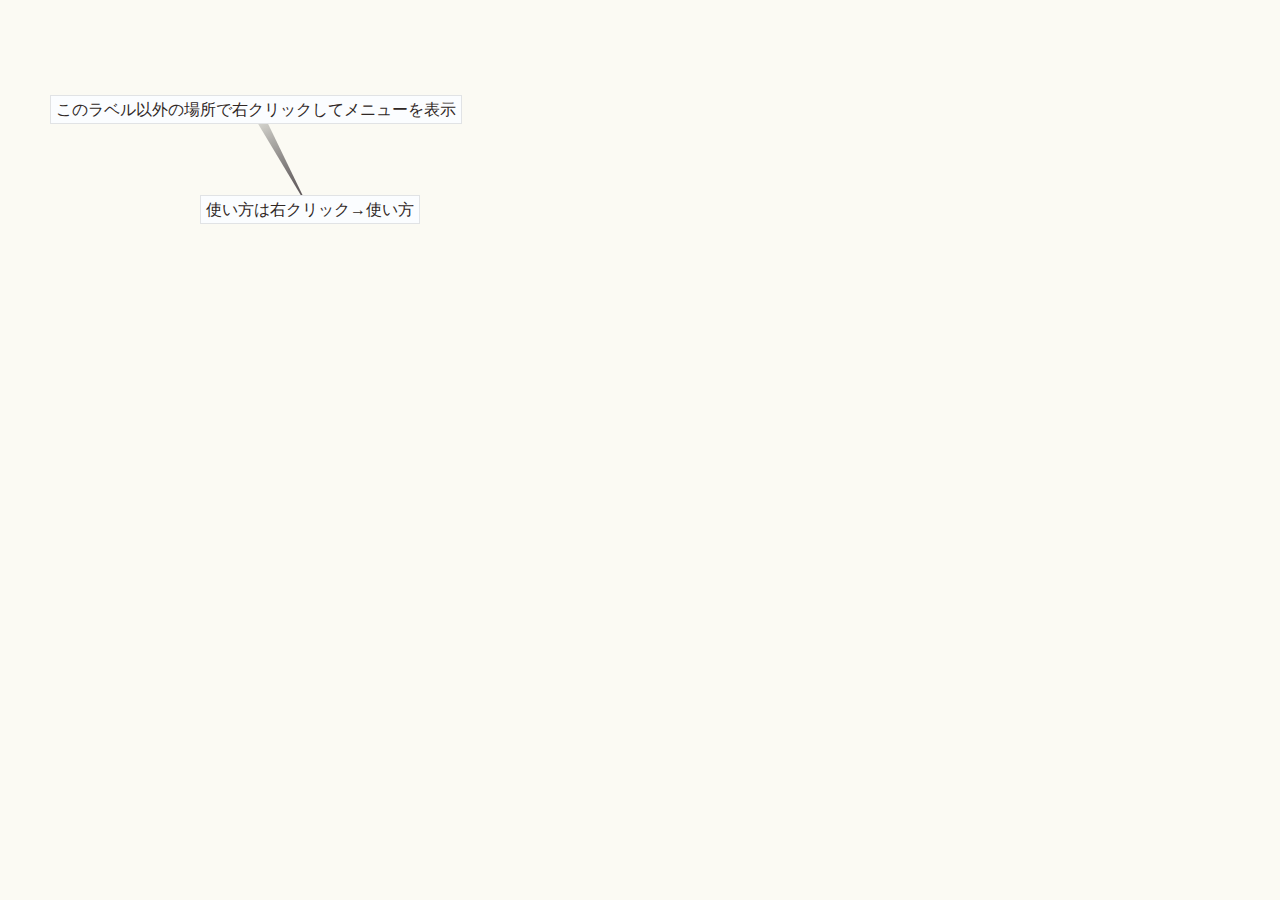
<file: index.html>
<!DOCTYPE html>
<html>

<head>
    <meta charset="utf-8">
    <title>グラフアプリ</title>
    <link rel="stylesheet" href="style.css">
</head>

<body oncontextmenu="return false;">
    <canvas id="canvas0"></canvas>
    <canvas id="canvas1"></canvas>
    <div class="contextmenu" id="contextmenu0">
        <input type="text" id="UIv1" class="uitext" placeholder="新しいラベル名をここに入力">
        <button onclick="g.hc.NodeAdd()">
            追加
        </button>
        <button onclick="g.download_JSON()">
            ダウンロード
        </button>
        <button onclick="g.switch_expands()">
            スクロール切替
        </button>
        <button onclick="g.removeAll()">
            すべて消去
        </button>
        <input type="file" id="FileRead" class="uiinput">
        <button onclick="g.openManual()">
            使い方
        </button>
        <button onclick="g.openAbout()">
            このアプリについて
        </button>
        <button onclick="g.hc.close()">
            閉じる
        </button>
    </div>
    <div class="contextmenu" id="list_contextmenu">
        <button onclick="g.hc.editTitle()">
            タイトルを編集
        </button>
        <button onclick="g.hc.NodeDelete()">
            削除
        </button>
        <button onclick="g.hc.close()">
            閉じる
        </button>
    </div>
    <ul id="ul0"></ul>
    <script src="./JSON_DRAWER/JSON_DRAWER.js" type="module"></script>
    <script src="./JSON_DRAWER/setDrawNode.js" type="module"></script>
    <script src="./Controller/canvasController.js" type="module"></script>
    <script src="./Controller/HandleController.js" type="module"></script>
    <script src="./Controller/moveController.js" type="module"></script>
    <script src="main.js" type="module"></script>
</body>

</html>
</file>
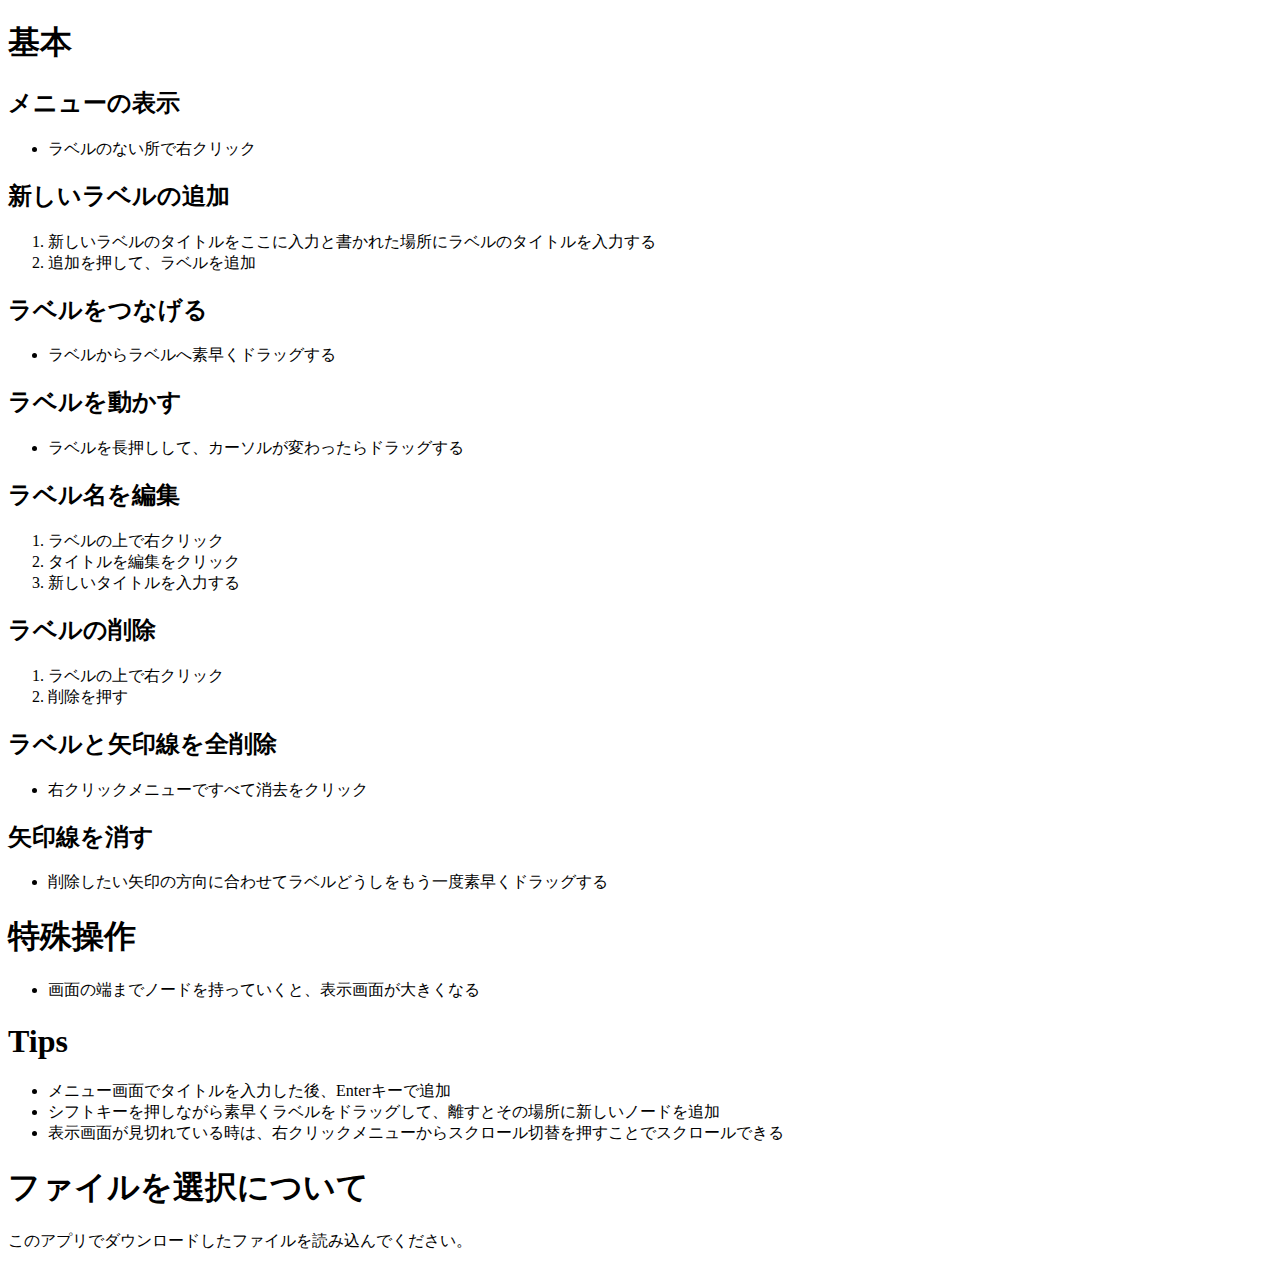
<file: manual/index.html>
<!DOCTYPE html>
<html>

<head>
    <meta charset="utf-8">
    <title>グラフアプリの使い方</title>
</head>

<body>
    <h1 id="-">基本</h1>
    <h2 id="-">メニューの表示</h2>
    <ul>
        <li>ラベルのない所で右クリック</li>
    </ul>
    <h2 id="-">新しいラベルの追加</h2>
    <ol>
        <li>新しいラベルのタイトルをここに入力と書かれた場所にラベルのタイトルを入力する</li>
        <li>追加を押して、ラベルを追加</li>
    </ol>
    <h2 id="-">ラベルをつなげる</h2>
    <ul>
        <li>ラベルからラベルへ素早くドラッグする</li>
    </ul>
    <h2 id="-">ラベルを動かす</h2>
    <ul>
        <li>ラベルを長押しして、カーソルが変わったらドラッグする</li>
    </ul>
    <h2 id="-">ラベル名を編集</h2>
    <ol>
        <li>ラベルの上で右クリック</li>
        <li>タイトルを編集をクリック</li>
        <li>新しいタイトルを入力する</li>
    </ol>
    <h2 id="-">ラベルの削除</h2>
    <ol>
        <li>ラベルの上で右クリック</li>
        <li>削除を押す</li>
    </ol>
    <h2 id="-">ラベルと矢印線を全削除</h2>
    <ul>
        <li>右クリックメニューですべて消去をクリック</li>
    </ul>
    <h2 id="-">矢印線を消す</h2>
    <ul>
        <li>削除したい矢印の方向に合わせてラベルどうしをもう一度素早くドラッグする</li>
    </ul>
    <h1 id="-">特殊操作</h1>
    <ul>
        <li>画面の端までノードを持っていくと、表示画面が大きくなる</li>
    </ul>
    <h1 id="tips">Tips</h1>
    <ul>
        <li>メニュー画面でタイトルを入力した後、Enterキーで追加</li>
        <li>シフトキーを押しながら素早くラベルをドラッグして、離すとその場所に新しいノードを追加</li>
        <li>表示画面が見切れている時は、右クリックメニューからスクロール切替を押すことでスクロールできる</li>
    </ul>
    <h1 id="-">ファイルを選択について</h1>
    <p>このアプリでダウンロードしたファイルを読み込んでください。</p>

</body>

</html>
</file>
<file: style.css>
:root {
    --bg-color: #FBFAF3;
    --label-border: rgba(0, 0, 0, 0.1);
    --node-hover: rgba(0, 0, 0, 0.2);
    --text-color: #2F2725;
    --text-bg-color: #FBFDFF;
    --context-bg-border: #4B2D16;
    --context-bg-color: rgba(251, 250, 243, 1);
}

body {
    margin: 0;
    overflow: hidden;
    user-select: none;
    background-color: var(--bg-color);
}

canvas {
    position: absolute;
    top: 0; 
}

label {
    padding: 5px;
    border: 1px solid var(--label-border);
}

#ul0 {
    position: absolute;
    margin:0;
    list-style: none;
}

.Nodes {
    white-space: nowrap;
    position: absolute;
    
}

.Nodes:hover {
    box-shadow: 0px 2px 5px var(--node-hover);
}

.titles {
    color: var(--text-color);
    background-color: var(--text-bg-color);
}

.contextmenu {
    display: none;
    position: absolute;
    flex-direction: column;
    border: 1px solid var(--context-bg-border);
    z-index: 10;
    background-color: var(--context-bg-color);
}

#list_contextmenu {
    width: 8em;
}
</file>
